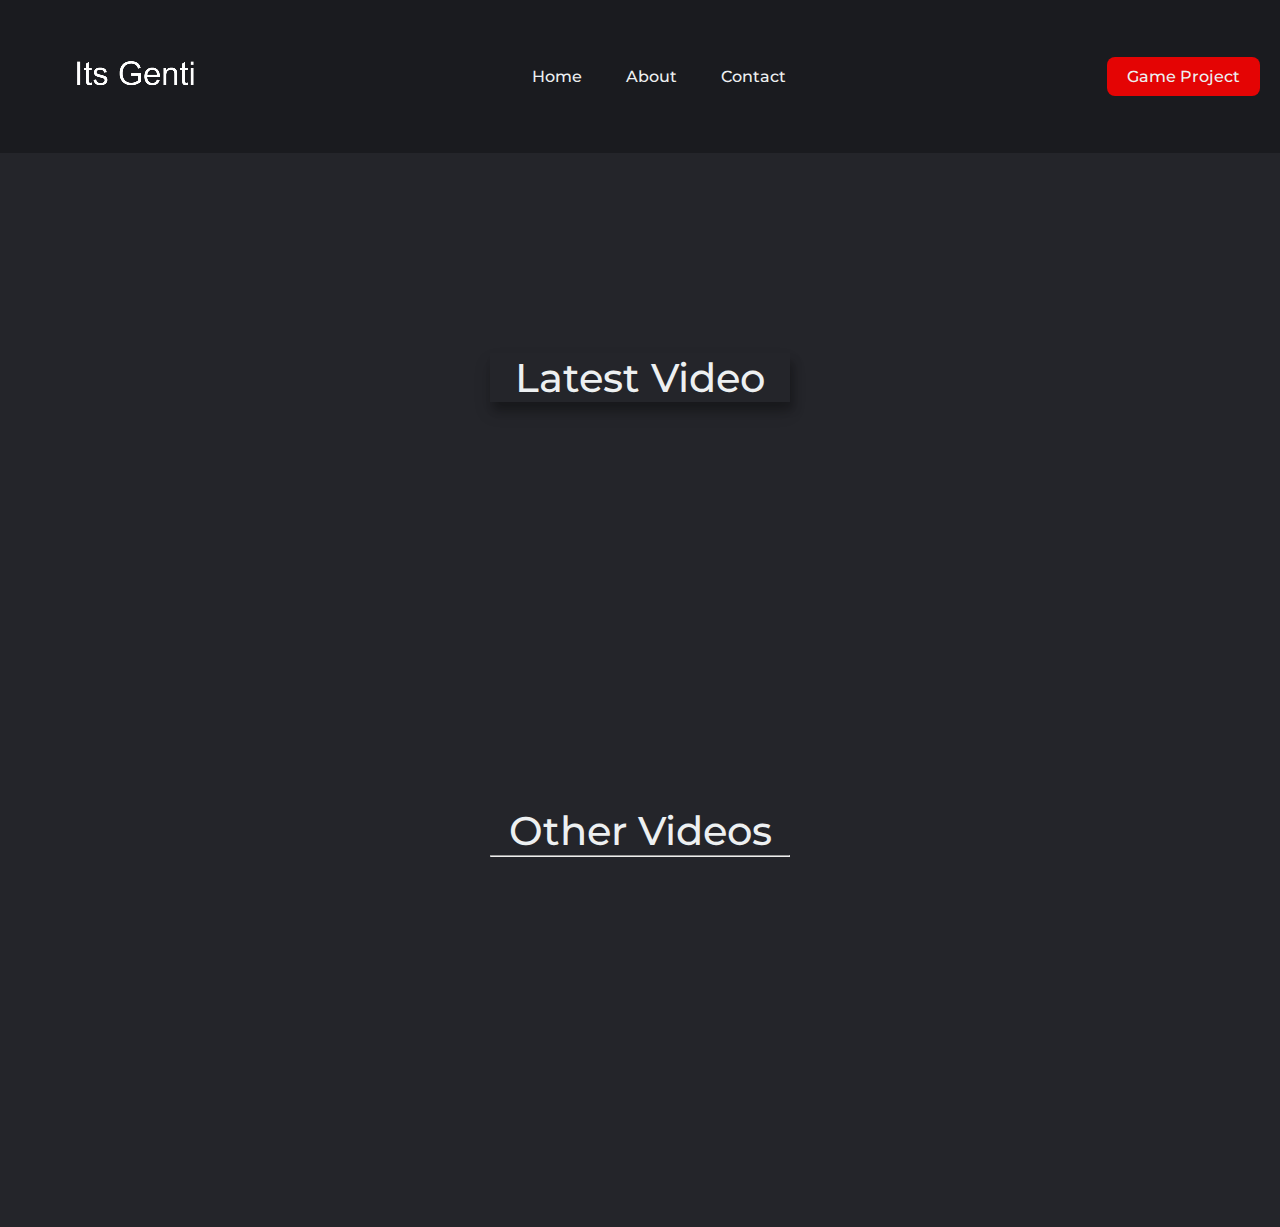
<file: index.html>
<!DOCTYPE html>
<html lang="en">
<head>
    <meta charset="UTF-8">
    <meta name="viewport" content="width=device-width, initial-scale=1.0">
    <meta http-equiv="X-UA-Compatible" content="ie=edge">
    <title>It's Genti</title>
    <link rel="stylesheet" href="style.css">
    <link rel="shortcut icon" href="unnamed.jpg" type="image/x-icon"> 
</head>
<body>
    <header style="padding: 20px ; background-color: rgb(26, 27, 31);">
        <img class="logo" src="news (7).png" alt="" style="background-color: rgb(26, 27, 31);">
        <nav style="background-color: rgb(26, 27, 31);">
            <ul class="nav__links" style="background-color: rgb(26, 27, 31);">
                <li class="li" class="activated" style="background-color: rgb(26, 27, 31);"><a class="a" href="index.html">Home</a></li>
                <li class="li" style="background-color: rgb(26, 27, 31);"><a class="a" href="about.html">About</a></li>
                <li class="li" style="background-color: rgb(26, 27, 31);"><a class="a" href="contact.html">Contact</a></li>
            </ul>
        </nav>
        <li class="gameProject_" style="background-color: rgb(228, 4, 4);"><a href="gamepage.html" style="background-color: rgb(228, 4, 4);">Game Project</a></li>
    </header>

    <main class="videos">
        <h3>Latest Video</h3>
        <iframe class="late" src="https://youtube.com/embed/RXiiTzNDTrA" frameborder="0" allow="accelerometer; autoplay; encrypted-media; gyroscope; picture-in-picture" allowfullscreen></iframe>
    </main>

    <footer class="other">
        <h3>Other Videos</h3>
        <hr class="hr3">
        <iframe class="chall" src="https://www.youtube.com/embed/vH9_NB7_Cvk" frameborder="0" allow="accelerometer; autoplay; encrypted-media; gyroscope; picture-in-picture" allowfullscreen></iframe>
        <iframe class="fun" src="https://www.youtube.com/embed/Uz8juJFQu3o" frameborder="0" allow="accelerometer; autoplay; encrypted-media; gyroscope; picture-in-picture" allowfullscreen></iframe>
        <br>
        <br>
        <br>
        <br>
        <br>
        <br>
        <br>
        <br>
        <br>
        <br>
        <br>
        <br>
        <br>
    </footer>
</body>
</html>
</file>
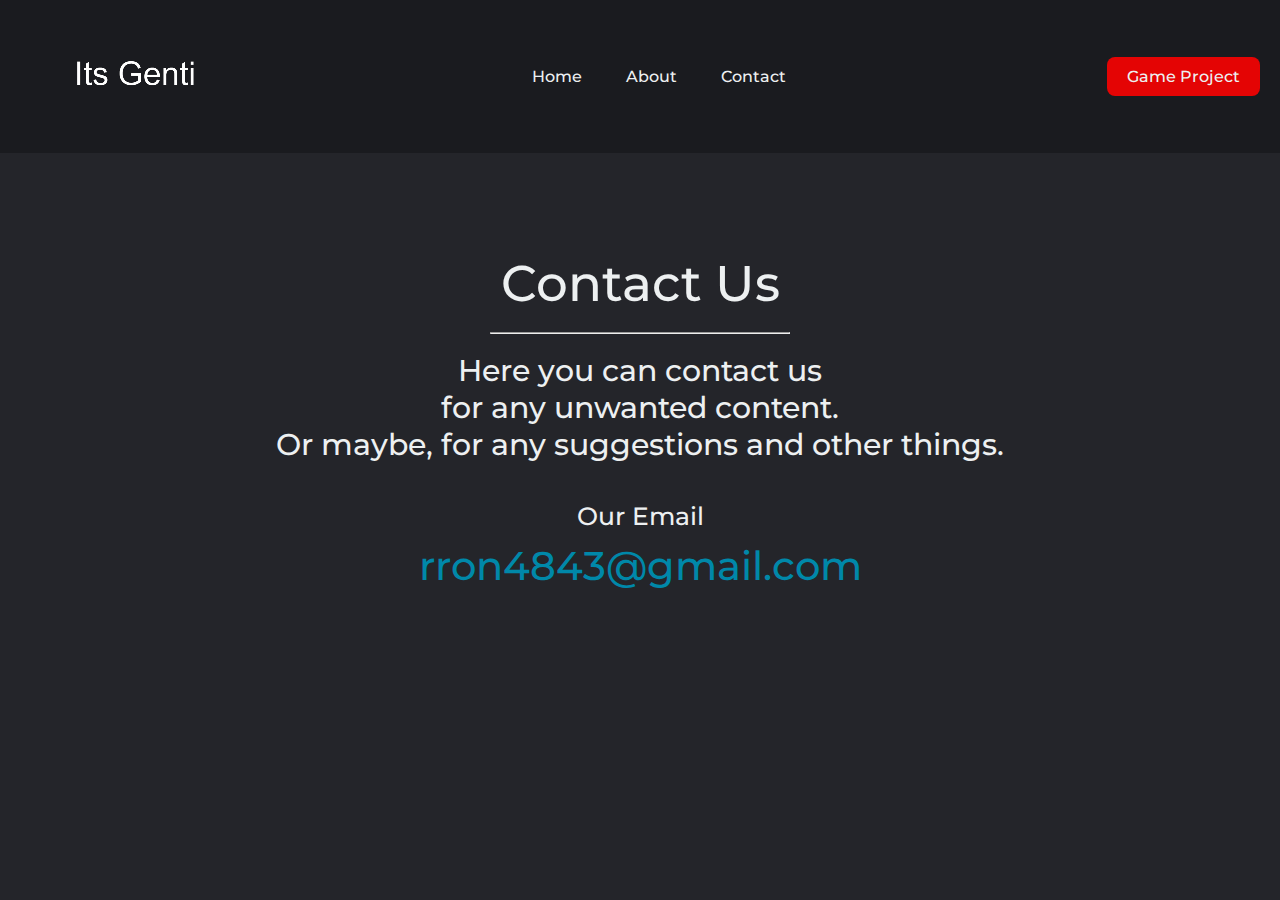
<file: contact.html>
<!DOCTYPE html>
<html lang="en">
<head>
    <meta charset="UTF-8">
    <meta name="viewport" content="width=device-width, initial-scale=1.0">
    <meta http-equiv="X-UA-Compatible" content="ie=edge">
    <title>It's Genti</title>
    <link rel="stylesheet" href="contactsheet.css">
    <link rel="shortcut icon" href="unnamed.jpg" type="image/x-icon"> 
</head>
<body>
    <header style="padding: 20px ; background-color: rgb(26, 27, 31);">
        <img class="logo" src="news (7).png" alt="" style="background-color: rgb(26, 27, 31);">
        <nav style="background-color: rgb(26, 27, 31);">
            <ul class="nav__links" style="background-color: rgb(26, 27, 31);">
                <li class="li" class="activated" style="background-color: rgb(26, 27, 31);"><a class="a" href="index.html">Home</a></li>
                <li class="li" style="background-color: rgb(26, 27, 31);"><a class="a" href="about.html">About</a></li>
                <li class="li" style="background-color: rgb(26, 27, 31);"><a class="a" href="contact.html">Contact</a></li>
            </ul>
        </nav>
        <li class="gameProject_" style="background-color: rgb(228, 4, 4);"><a href="gamepage.html" style="background-color: rgb(228, 4, 4);">Game Project</a></li>
    </header>

    <main class="last">
        <h1>Contact Us</h1>
        <br>
        <hr class="hr">
        <br>
        <p>
            Here you can contact us<br>
            for any unwanted content.<br>
            Or maybe, for any suggestions and other things.
        </p>
        <br>
        <h2>Our Email</h2>
        <h3>rron4843@gmail.com</h3>
    </main>
</body>
</html>
</file>
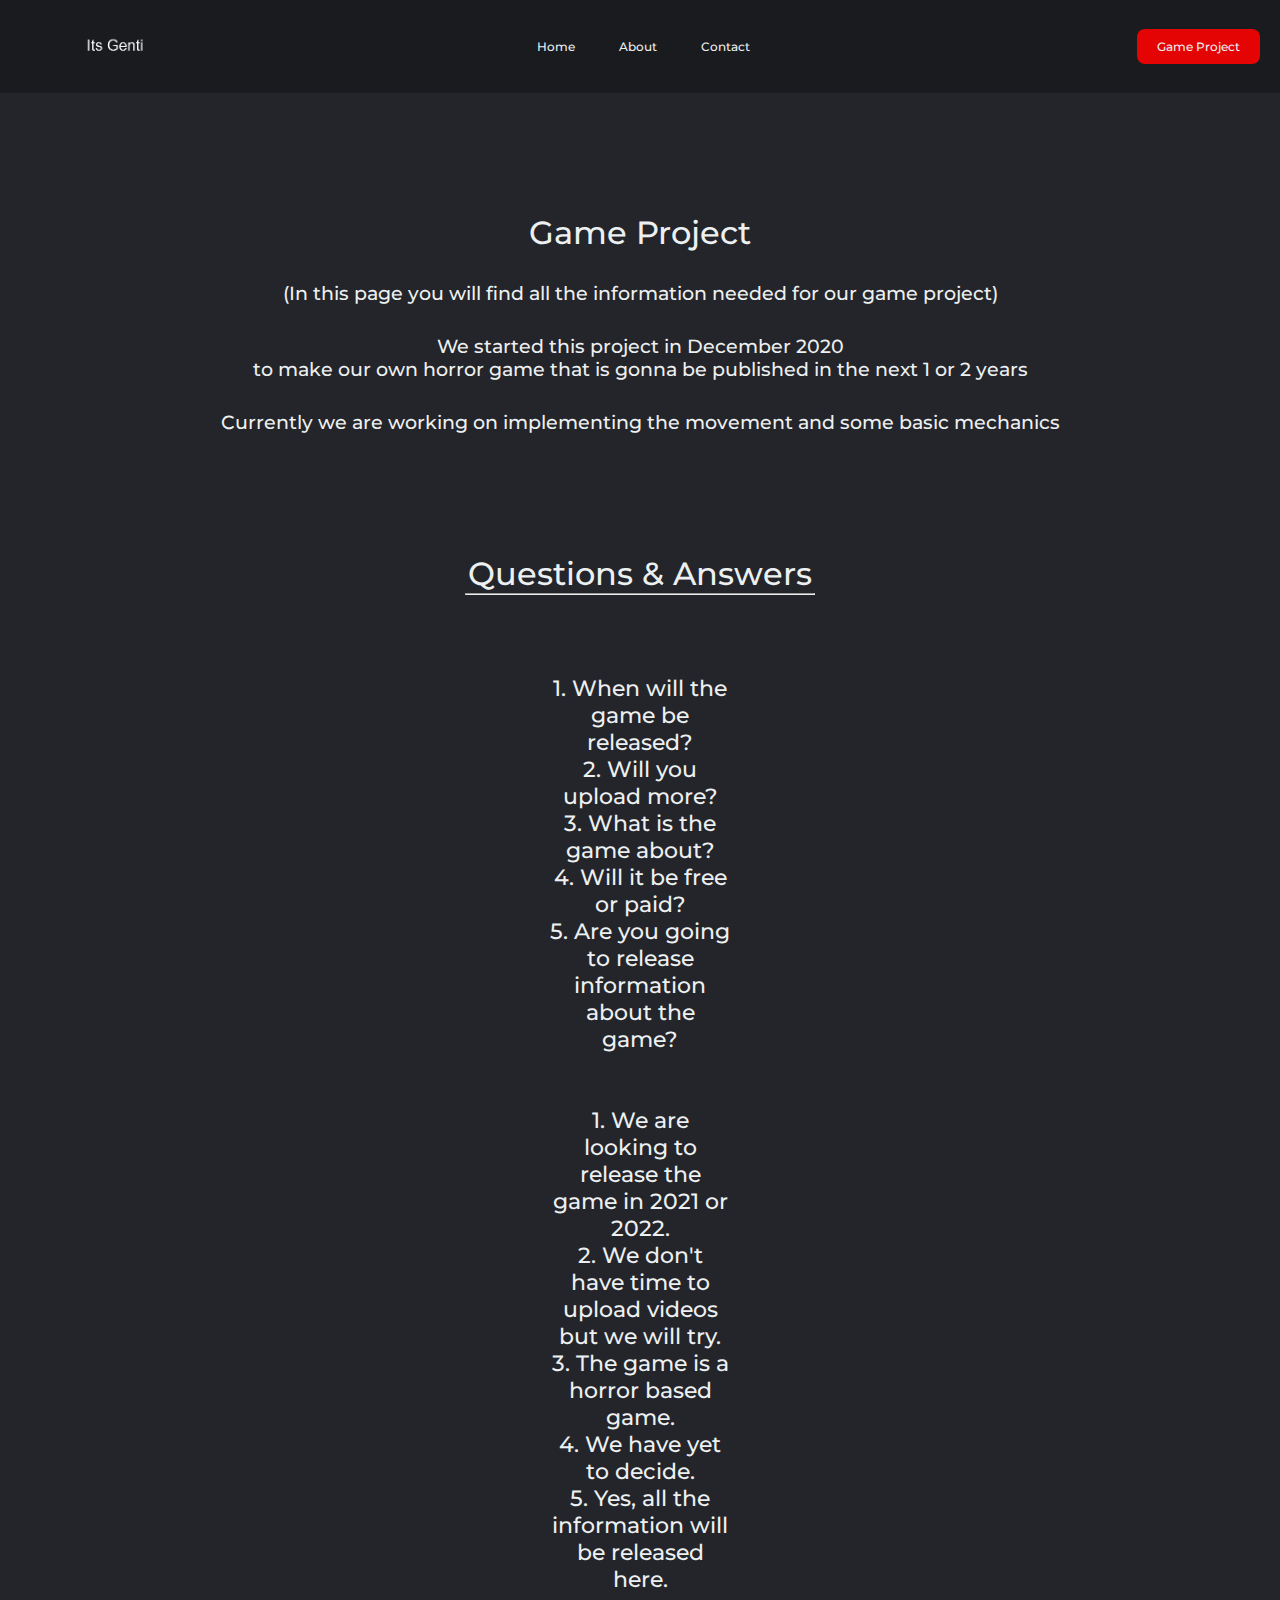
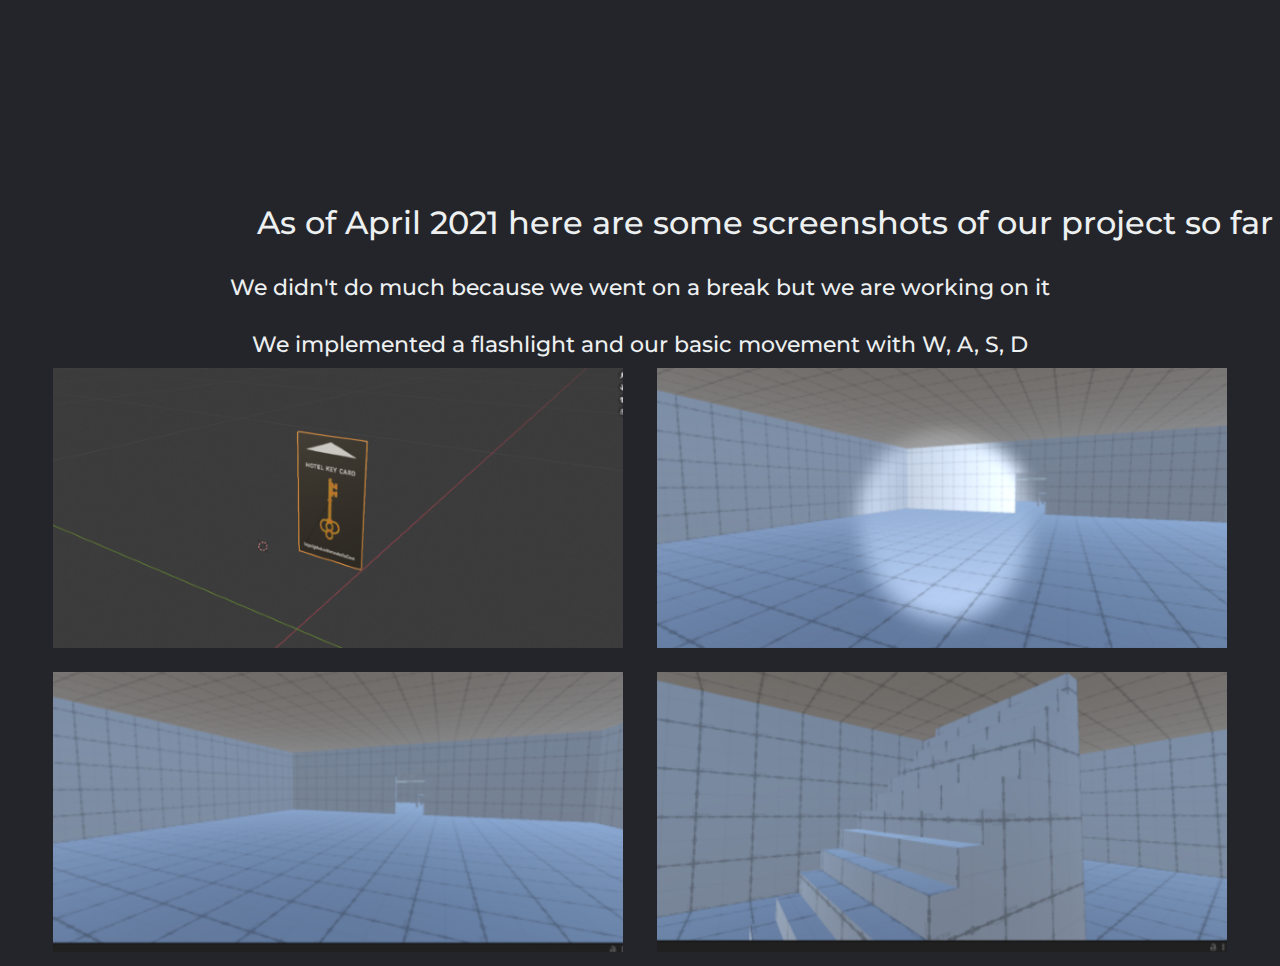
<file: gamepage.html>
<!DOCTYPE html>
<html lang="en">
<head>
    <meta charset="UTF-8">
    <meta name="viewport" content="width=device-width, initial-scale=1.0, maximum-scale=1.0, user-scalable=no">
    <title>It's Genti</title>
    <link rel="stylesheet" href="gamepagesheet.css">
    <link rel="shortcut icon" href="unnamed.jpg" type="image/x-icon"> 
</head>
<body>
    <header style="padding: 20px ; background-color: rgb(26, 27, 31);">
        <img class="logo" src="news (7).png" alt="" style="background-color: rgb(26, 27, 31);">
        <nav style="background-color: rgb(26, 27, 31);">
            <ul class="nav__links" style="background-color: rgb(26, 27, 31);">
                <li class="li" class="activated" style="background-color: rgb(26, 27, 31);"><a class="a" href="index.html">Home</a></li>
                <li class="li" style="background-color: rgb(26, 27, 31);"><a class="a" href="about.html">About</a></li>
                <li class="li" style="background-color: rgb(26, 27, 31);"><a class="a" href="contact.html">Contact</a></li>
            </ul>
        </nav>
        <li class="gameProject_" style="background-color: rgb(228, 4, 4);"><a href="gamepage.html" style="background-color: rgb(228, 4, 4);">Game Project</a></li>
    </header>
    <main class="body">
        <h1 class="mainText">Game Project</h1>
        <p class="underText">(In this page you will find all the information needed for our game project)</p>

        <p class="bodyText">We started this project in December 2020 <br>
             to make our own horror game that is gonna be published in the next 1 or 2 years </p>
        <p class="bodyText2">
            Currently we are working on implementing the movement and some basic mechanics
        </p>
        <h2 class="qna">
            Questions & Answers 
        </h2>
        <hr class="line2">
        <div class="infoQ">
            <p >1. When will the game be released?</p>
            <p >2. Will you upload more?</p>
            <p >3. What is the game about?</p>
            <p >4. Will it be free or paid?</p>
            <p >5. Are you going to release information about the game?</p>
                <br>
                <br>
                <br>
            <p >1. We are looking to release the game in 2021 or 2022.</p>
            <p >2. We don't have time to upload videos but we will try.</p>
            <p >3. The game is a horror based game.</p>
            <p >4. We have yet to decide.</p>
            <p >5. Yes, all the information will be released here.</p>
        </div>
        <br>
        <br>
        <br>
        <br>
        <br>
        <h1 class="scrText">As of April 2021 here are some screenshots of our project so far</h1>
        <p style="margin-bottom: 30px;">We didn't do much because we went on a break but we are working on it</p>
        <p>We implemented a flashlight and our basic movement with W, A, S, D</p>
        <div class="content1">
            <img src="Untitled.png" alt="scr1" class="scrr1">
            <img src="Untitled (1).png" alt="scr2" class="scrr2">
            <img src="Untitled1.png" alt="scr3" class="scrr3">
            <img src="Untitled3.png" alt="scr4" class="scrr4">
        </div>
    </main>
</body>
</html>
</file>
<file: style.css>
@import url('https://fonts.googleapis.com/css?family=Montserrat:500&display=swap');

* {
    box-sizing: border-box;
    margin: 0;
    padding: 0;
    background-color: #24252A;
    scroll-behavior: smooth;
}

html {
    scroll-behavior: smooth;
}



li, a {
    font-family: "Montserrat", sans-serif;
    font-weight: 500;
    font-size: 16px;
    color: #edf0f1;
    text-decoration: none;
    background-color: rgb(26, 27, 31);
}

header {
    display: flex;
    justify-content: space-between;
    align-items: center;   
    padding: 20px 10%;
}


.hr1 {
    position: absolute;
    top: 160px;
    width: 120px;
    right: 490px;
}

.hr2 {
    position: absolute;
    top: 160px;
    width: 130px;
    left: 490px;
}

.logo {
    cursor: pointer;
    padding-left: 40px;
}

.nav__links {
    list-style: none;
}

.nav__links .li {
    display: inline-block;
    padding: 10px 20px;
}

.nav__links .li .a {
    transition: all 0.3s ease 0s;
}

.nav__links .li .a:hover {
    color: #0088a9;
}

.a:hover,.a.activated {
    background: none;
    color: #0082e6;
    transition: all 0.3s ease 0s;
    font-size: 20px;
}

.gameProject_ {
    list-style: none;
    display: inline-block;
    padding: 10px 20px;
    color: black;
    border-radius: 8px;
}







.late {
    width: 500px;
    height: 300px;
    position: relative;
    top: 40px;
    cursor: pointer;
}

.videos {
    text-align: center;
    position: relative;
    top: 200px;
}

.videos h3 {
    font-family: "Montserrat", sans-serif;
    font-weight: 500;
    font-size: 40px;
    color: #edf0f1;
    box-shadow: 4px 8px 8px 0 rgba(0,0,0,0.2), 0px 10px 15px 0 rgba(0,0,0,0.19);
    width: 300px;
    margin: 0 auto;
}





.chall {
    width: 400px;
    position: relative;
    top: 100px;
    padding: 0px 40px;
}

.fun {
    width: 400px;
    position: relative;
    top: 100px;
    padding: 0px 40px;
}

.other {
    position: relative;
    top: 300px;
    text-align: center;
    text-shadow: black;
}

.other iframe {
    position: relative;
    top: 130px;
    display: inline-block;
    padding: 0px 40px;
    cursor: pointer;
}

.challenge {
    font-family: "Montserrat", sans-serif;
    font-weight: 500;
    font-size: 30px;
    color: #edf0f1;
    top: 120px;
    left: 490px;
    position: absolute;
}

.funny {
    font-family: "Montserrat", sans-serif;
    font-weight: 500;
    font-size: 30px;
    color: #edf0f1;
    top: 120px;
    right: 490px;
    position: absolute;
}

.other h3 {
    font-family: "Montserrat", sans-serif;
    font-weight: 500;
    font-size: 40px;
    color: #edf0f1;
    margin: 0 auto;
}

.hr3 {
    width: 300px;
    margin: 0 auto;
}



/* TABLET MODE */


@media (max-width: 1024px) {
    li, a {
        font-family: "Montserrat", sans-serif;
        font-weight: 500;
        font-size: 18px;
        color: #edf0f1;
        text-decoration: none;
        background-color: rgb(26, 27, 31);
    }

    .nav__links li {
        display: block;
    }

    a:hover,a.activated {
        background: none;
        color: #0082e6;
        transition: none;
        font-size: 12px;
    }

    header {
        padding: 5px;
    }

    .logo {
        width: 170px;
        padding-left: 60px;
    }

    .videos h3 {
        font-family: "Montserrat", sans-serif;
    font-weight: 500;
    font-size: 25px;
    color: #edf0f1;
    width: 200px;
    margin: 0 auto;
    }

    .late {
    width: 300px;
    height: 150px;
    position: relative;
    top: 40px;
    cursor: pointer;
    }

    .other h3 {
        font-family: "Montserrat", sans-serif;
        font-weight: 500;
        font-size: 25px;
        color: #edf0f1;
        margin: 0 auto;
    }

    .hr3 {
        width: 200px;
        margin: 0 auto;
    }

    .hr1, .hr2 {
        display: none;
    }

    .challenge {
        font-family: "Montserrat", sans-serif;
        font-weight: 500;
        font-size: 25px;
        color: #edf0f1;
        top: 110px;
        left: 600px;
        position: absolute;
    }
    
    .funny {
        font-family: "Montserrat", sans-serif;
        font-weight: 500;
        font-size: 25px;
        color: #edf0f1;
        top: 110px;
        right: 600px;
        position: absolute;
    }

    .chall {
        width: 300px;
        height: 100;
        position: relative;
        top: 100px;
        padding: 0px 40px;
    }
    
    .fun {
        width: 300px;
        height: 100;
        position: relative;
        top: 100px;
        padding: 0px 40px;
    }
    
}


@media (max-width: 768px) {
    li, a {
        font-family: "Montserrat", sans-serif;
        font-weight: 500;
        font-size: 16px;
        color: #edf0f1;
        text-decoration: none;
        background-color: rgb(26, 27, 31);
    }

    .nav__links li {
        display: block;
    }

    a:hover,a.activated {
        background: none;
        color: #0082e6;
        transition: none;
        font-size: 12px;
    }

    header {
        padding: 5px;
    }

    .logo {
        width: 170px;
        padding-left: 60px;
    }

    .videos h3 {
        font-family: "Montserrat", sans-serif;
    font-weight: 500;
    font-size: 25px;
    color: #edf0f1;
    width: 200px;
    margin: 0 auto;
    }

    .late {
    width: 300px;
    height: 150px;
    position: relative;
    top: 40px;
    cursor: pointer;
    }

    .other h3 {
        font-family: "Montserrat", sans-serif;
        font-weight: 500;
        font-size: 25px;
        color: #edf0f1;
        margin: 0 auto;
    }

    .hr3 {
        width: 200px;
        margin: 0 auto;
    }

    .hr1, .hr2 {
        display: none;
    }

    .challenge {
        display: none;
    }
    
    .funny {
        display: none;
    }

    .chall {
        width: 300px;
        position: relative;
        top: 100px;
        padding: 0px 40px;
    }
    
    .fun {
        width: 300px;
        position: relative;
        top: 100px;
        padding: 0px 40px;
    }
    
}







@media (max-width: 414px) {

    li, a {
        font-family: "Montserrat", sans-serif;
        font-weight: 500;
        font-size: 12px;
        color: #edf0f1;
        text-decoration: none;
        background-color: rgb(26, 27, 31);
    }

    .nav__links li {
        display: block;
    }

    header {
        padding: 5px;
    }

    .logo {
        width: 130px;
        padding-left: 60px;
    }

    .videos h3 {
    font-family: "Montserrat", sans-serif;
    font-weight: 500;
    font-size: 25px;
    color: #edf0f1;
    width: 200px;
    margin: 0 auto;
    }

    .late {
    width: 300px;
    height: 150px;
    position: relative;
    top: 40px;
    bottom: 0;
    cursor: pointer;
    }

    .other h3 {
        font-family: "Montserrat", sans-serif;
        font-weight: 500;
        font-size: 25px;
        color: #edf0f1;
        margin: 0 auto;
        position: relative;
        top: 70px;
    }

    .hr3 {
        display: none;
    }

    .hr1, .hr2 {
        display: none;
    }

    .challenge {
        display: none;
    }
    
    .funny {
        display: none;
    }

    .chall {
        width: 300px;
    }
    
    .fun {
        width: 300px;
    }
    
}



@media (max-width: 425px) {

    li, a {
        font-family: "Montserrat", sans-serif;
        font-weight: 500;
        font-size: 12px;
        color: #edf0f1;
        text-decoration: none;
        background-color: rgb(26, 27, 31);
    }

    .a {
        padding-left: 25px;
    }

    .nav__links li {
        display: block;
    }

    header {
        padding: 5px;
    }

    .logo {
        width: 100px;
        padding-left: 10px;
    }

    .videos h3 {
    font-family: "Montserrat", sans-serif;
    font-weight: 500;
    font-size: 25px;
    color: #edf0f1;
    width: 200px;
    margin: 0 auto;
    }

    .late {
    width: 300px;
    height: 150px;
    position: relative;
    top: 40px;
    bottom: 0;
    cursor: pointer;
    }

    .other h3 {
        font-family: "Montserrat", sans-serif;
        font-weight: 500;
        font-size: 25px;
        color: #edf0f1;
        margin: 0 auto;
        position: relative;
        top: 70px;
    }

    .hr3 {
        display: none;
    }

    .hr1, .hr2 {
        display: none;
    }

    .challenge {
        display: none;
    }
    
    .funny {
        display: none;
    }

    .chall {
        width: 300px;
    }
    
    .fun {
        width: 300px;
    }
    
}


@media (max-width: 320px) {

    li, a {
        font-family: "Montserrat", sans-serif;
        font-weight: 500;
        font-size: 12px;
        color: #edf0f1;
        text-decoration: none;
        background-color: rgb(26, 27, 31);
    }

    .a {
        padding-left: 15px;
    }

    .nav__links li {
        display: block;
    }

    header {
        padding: 5px;
    }

    .logo {
        width: 80px;
        padding-left: 0px;
    }

    .videos h3 {
    font-family: "Montserrat", sans-serif;
    font-weight: 500;
    font-size: 25px;
    color: #edf0f1;
    width: 200px;
    margin: 0 auto;
    }

    .late {
    width: 300px;
    height: 150px;
    position: relative;
    top: 40px;
    bottom: 0;
    cursor: pointer;
    }

    .other h3 {
        font-family: "Montserrat", sans-serif;
        font-weight: 500;
        font-size: 25px;
        color: #edf0f1;
        margin: 0 auto;
        position: relative;
        top: 70px;
    }

    .hr3 {
        display: none;
    }

    .hr1, .hr2 {
        display: none;
    }

    .challenge {
        display: none;
    }
    
    .funny {
        display: none;
    }

    .chall {
        width: 300px;
    }
    
    .fun {
        width: 300px;
    }
    
}
</file>
<file: contactsheet.css>
@import url('https://fonts.googleapis.com/css?family=Montserrat:500&display=swap');

* {
    box-sizing: border-box;
    margin: 0;
    padding: 0;
    background-color: #24252A;
    scroll-behavior: smooth;
}

html {
    scroll-behavior: smooth;
}

li, a {
    font-family: "Montserrat", sans-serif;
    font-weight: 500;
    font-size: 16px;
    color: #edf0f1;
    text-decoration: none;
    background-color: rgb(26, 27, 31);
}

header {
    display: flex;
    justify-content: space-between;
    align-items: center;   
    padding: 20px 10%;
}

hr {
    width: 300px;
    position: relative;
    margin: 0 auto;
}

.logo {
    cursor: pointer;
    padding-left: 40px;
}

.nav__links {
    list-style: none;
}

.nav__links .li {
    display: inline-block;
    padding: 10px 20px;
}

.nav__links .li .a {
    transition: all 0.3s ease 0s;
}

.nav__links .li .a:hover {
    color: #0088a9;
}

.a:hover,.a.activated {
    background: none;
    color: #0082e6;
    transition: all 0.3s ease 0s;
    font-size: 20px;
}

.gameProject_ {
    list-style: none;
    display: inline-block;
    padding: 10px 20px;
    color: black;
    border-radius: 8px;
}





.last {
    text-align: center;
    padding-top: 100px;
}

.last h1 {
    font-family: "Montserrat", sans-serif;
    font-weight: 500;
    font-size: 50px;
    color: #edf0f1;
}

.last p {
    font-family: "Montserrat", sans-serif;
    font-weight: 500;
    font-size: 30px;
    color: #edf0f1;
}

.last h2 {
    font-family: "Montserrat", sans-serif;
    font-weight: 500;
    font-size: 25px;
    color: #edf0f1;
    padding-top: 20px;
}

.last h3 {
    font-family: "Montserrat", sans-serif;
    font-weight: 500;
    font-size: 40px;
    color: #0088a9;
    padding-top: 10px;
}



@media (max-width: 1024px) {
    li, a {
        font-family: "Montserrat", sans-serif;
        font-weight: 500;
        font-size: 18px;
        color: #edf0f1;
        text-decoration: none;
        background-color: rgb(26, 27, 31);
    }

    .nav__links li {
        display: block;
    }

    a:hover,a.activated {
        background: none;
        color: #0082e6;
        transition: none;
        font-size: 12px;
    }

    header {
        padding: 5px;
    }

    .logo {
        width: 170px;
        padding-left: 60px;
    }

    .last h1 {
    font-family: "Montserrat", sans-serif;
    font-weight: 500;
    font-size: 40px;
    color: #edf0f1;
    }


    .last p {
        font-family: "Montserrat", sans-serif;
        font-weight: 500;
        font-size: 30px;
        color: #edf0f1;
    }
    
    .last h2 {
        font-family: "Montserrat", sans-serif;
        font-weight: 500;
        font-size: 45px;
        color: #edf0f1;
        padding-top: 20px;
    }
    
    .last h3 {
        font-family: "Montserrat", sans-serif;
        font-weight: 500;
        font-size: 40px;
        color: #0088a9;
        padding-top: 10px;
    }

}





@media (max-width: 768px) {
    li, a {
        font-family: "Montserrat", sans-serif;
        font-weight: 500;
        font-size: 16px;
        color: #edf0f1;
        text-decoration: none;
        background-color: rgb(26, 27, 31);
    }

    .nav__links li {
        display: block;
    }

    a:hover,a.activated {
        background: none;
        color: #0082e6;
        transition: none;
        font-size: 12px;
    }

    header {
        padding: 5px;
    }

    .logo {
        width: 170px;
        padding-left: 60px;
    }

    .last h1 {
        font-family: "Montserrat", sans-serif;
        font-weight: 500;
        font-size: 30px;
        color: #edf0f1;
        }

    
    .hr {
        width: 200px;
    }
    
    
    .last p {
        font-family: "Montserrat", sans-serif;
        font-weight: 500;
        font-size: 25px;
        color: #edf0f1;
    }
        
    .last h2 {
        font-family: "Montserrat", sans-serif;
        font-weight: 500;
        font-size: 40px;
        color: #edf0f1;
        padding-top: 20px;
    }
        
    .last h3 {
        font-family: "Montserrat", sans-serif;
        font-weight: 500;
        font-size: 35px;
        color: #0088a9;
        padding-top: 10px;
    }
        

}

@media (max-width: 414px) {
    li, a {
        font-family: "Montserrat", sans-serif;
        font-weight: 500;
        font-size: 12px;
        color: #edf0f1;
        text-decoration: none;
        background-color: rgb(26, 27, 31);
    }

    .nav__links li {
        display: block;
    }

    a:hover,a.activated {
        background: none;
        color: #0082e6;
        transition: none;
        font-size: 12px;
    }

    header {
        padding: 5px;
    }

    .logo {
        width: 100px;
        padding-left: 10px;
    }


    .last p {
        font-family: "Montserrat", sans-serif;
        font-weight: 500;
        font-size: 20px;
        color: #edf0f1;
        padding: 10px;
    }
        
    .last h2 {
        font-family: "Montserrat", sans-serif;
        font-weight: 500;
        font-size: 30px;
        color: #edf0f1;
        padding-top: 20px;
    }
        
    .last h3 {
        font-family: "Montserrat", sans-serif;
        font-weight: 500;
        font-size: 25px;
        color: #0088a9;
        padding-top: 10px;
    }
}
</file>
<file: gamepagesheet.css>
@import url('https://fonts.googleapis.com/css?family=Montserrat:500&display=swap');

* {
    box-sizing: border-box;
    margin: 0;
    padding: 0;
    background-color: #24252A;
    scroll-behavior: smooth;
}

html {
    scroll-behavior: smooth;
}



li, a {
    font-family: "Montserrat", sans-serif;
    font-weight: 500;
    font-size: 16px;
    color: #edf0f1;
    text-decoration: none;
    background-color: rgb(26, 27, 31);
}

header {
    display: flex;
    justify-content: space-between;
    align-items: center;   
    padding: 20px 10%;
}

.logo {
    cursor: pointer;
    padding-left: 40px;
}

.nav__links {
    list-style: none;
}

.nav__links .li {
    display: inline-block;
    padding: 10px 20px;
}

.nav__links .li .a {
    transition: all 0.3s ease 0s;
}

.nav__links .li .a:hover {
    color: #0088a9;
}

.a:hover,.a.activated {
    background: none;
    color: #0082e6;
    transition: all 0.3s ease 0s;
    font-size: 20px;
}

.gameProject_ {
    list-style: none;
    display: inline-block;
    padding: 10px 20px;
    color: black;
    border-radius: 8px;
}



/* MAIN BODY*/

.body {
    text-align: center;
}

p {
    color: #edf0f1;
    font-family: "Montserrat", "sans-serif";
    font-size: 22px;
    font-weight: 500;
}

.mainText {
    color: #edf0f1;
    font-family: "Montserrat", "sans-serif";
    font-size: 32px;
    font-weight: 500;
    padding-top: 120px;
}

.underText {
    color: #edf0f1;
    font-family: "Montserrat", "sans-serif";
    font-size: 18px;
    font-weight: 500;
    padding-top: 30px;
}

.bodyText{
    padding-top: 30px;
}

.bodyText2 {
    padding-top: 30px;
}

.qna {
    font-size: 32px;
    font-weight: 500;
    padding-top: 120px;
    color: #edf0f1;
    font-family: "Montserrat", "sans-serif";
}

.infoQ {
    padding-left: 500px;
    padding-right: 520px;
    padding-top: 80px;
}

.line2 {
    width: 350px;
    margin: 0 auto;
}

.k {
    background-color: rgb(46, 47, 51);
}

.scrr1, .scrr2, .scrr3, .scrr4 {
    width: 600px;
    height: 300px;
    padding: 10px 15px;
}

.scrText {
    font-size: 32px;
    font-weight: 500;
    margin-top: 120px;
    color: #edf0f1;
    font-family: "Montserrat", "sans-serif";
    margin-bottom: 32px;
    width: 1030px;
    margin-left: 250px;
}

@media (max-width: 1440px) {
    li, a {
        font-family: "Montserrat", sans-serif;
        font-weight: 500;
        font-size: 12px;
        color: #edf0f1;
        text-decoration: none;
        background-color: rgb(26, 27, 31);
    }

    .nav__links li {
        display: block;
    }

    header {
        padding: 5px;
    }

    .logo {
        width: 130px;
        padding-left: 60px;
    }

    .infoQ {
        padding-left: 550px;
        padding-right: 550px;
        padding-top: 80px;
    }
    
    .line1 {
        width: 260px;
        margin: 0 auto;
    }
    .line2 {
        width: 350px;
        margin: 0 auto;
    }
    
    .k {
        background-color: rgb(46, 47, 51);
    }

    .qna {
        font-size: 32px;
        font-weight: 500;
        padding-top: 120px;
        color: #edf0f1;
        font-family: "Montserrat", "sans-serif";
    }

    .mainText {
        color: #edf0f1;
        font-family: "Montserrat", "sans-serif";
        font-size: 32px;
        font-weight: 500;
        padding-top: 120px;
    }
    
    .underText {
        color: #edf0f1;
        font-family: "Montserrat", "sans-serif";
        font-size: 19px;
        font-weight: 500;
        padding-top: 30px;
    }

    .bodyText{
        font-size: 19px;
        padding-top: 30px;
    }

    .bodyText2{
        font-size: 19px;
        padding-top: 30px;
    }

    

}


@media (max-width: 1024px) {
    li, a {
        font-family: "Montserrat", sans-serif;
        font-weight: 500;
        font-size: 18px;
        color: #edf0f1;
        text-decoration: none;
        background-color: rgb(26, 27, 31);
    }

    .nav__links li {
        display: block;
    }

    header {
        padding: 5px;
    }

    .logo {
        width: 170px;
        padding-left: 60px;
    }

    .infoQ {
        padding-left: 260px;
        padding-right: 260px;
        padding-top: 80px;
    }
    
    .line1 {
        width: 260px;
        margin: 0 auto;
    }
    .line2 {
        width: 350px;
        margin: 0 auto;
    }
    
    .k {
        background-color: rgb(46, 47, 51);
    }

    .qna {
        font-size: 32px;
        font-weight: 500;
        padding-top: 120px;
        color: #edf0f1;
        font-family: "Montserrat", "sans-serif";
    }

    .mainText {
        color: #edf0f1;
        font-family: "Montserrat", "sans-serif";
        font-size: 32px;
        font-weight: 500;
        padding-top: 120px;
    }
    
    .underText {
        color: #edf0f1;
        font-family: "Montserrat", "sans-serif";
        font-size: 19px;
        font-weight: 500;
        padding-top: 30px;
    }

    .bodyText{
        font-size: 19px;
        padding-top: 30px;
    }

    .bodyText2{
        font-size: 19px;
        padding-top: 30px;
    }

    

}

@media (max-width: 768px) {
    li, a {
        font-family: "Montserrat", sans-serif;
        font-weight: 500;
        font-size: 16px;
        color: #edf0f1;
        text-decoration: none;
        background-color: rgb(26, 27, 31);
    }

    .nav__links li {
        display: block;
    }

    header {
        padding: 5px;
    }

    .logo {
        width: 170px;
        padding-left: 60px;
    }

    .infoQ {
        padding-left: 130px;
        padding-right: 140px;
        padding-top: 80px;
    }
    
    .line1 {
        width: 260px;
        margin: 0 auto;
    }
    .line2 {
        width: 350px;
        margin: 0 auto;
    }
    
    .k {
        background-color: rgb(46, 47, 51);
    }

    .qna {
        font-size: 32px;
        font-weight: 500;
        padding-top: 120px;
        color: #edf0f1;
        font-family: "Montserrat", "sans-serif";
    }

    .mainText {
        color: #edf0f1;
        font-family: "Montserrat", "sans-serif";
        font-size: 32px;
        font-weight: 500;
        padding-top: 120px;
    }
    
    .underText {
        color: #edf0f1;
        font-family: "Montserrat", "sans-serif";
        font-size: 19px;
        font-weight: 500;
        padding-top: 30px;
    }

    .bodyText{
        font-size: 19px;
        padding-top: 30px;
    }

    .bodyText2{
        font-size: 19px;
        padding-top: 30px;
    }

    

}




@media (max-width: 425px) {
    li, a {
        font-family: "Montserrat", sans-serif;
        font-weight: 500;
        font-size: 12px;
        color: #edf0f1;
        padding-left: 0px;
        text-decoration: none;
        background-color: rgb(26, 27, 31);
    }

    .a {
        padding-left: 25px;
    }

    .nav__links li {
        display: block;
    }

    header {
        padding: 5px;
    }

    .logo {
        width: 100px;
        padding-left: 20px;
    }

  

    .infoQ {
        padding-left: 60px;
        padding-right: 40px;
        padding-top: 80px;
    }
    
    .line1 {
        display: none;
    }
    .line2 {
        display: none;
    }
    
    .k {
        background-color: rgb(46, 47, 51);
    }

    .qna {
        font-size: 22px;
        font-weight: 500;
        padding-top: 120px;
        color: #edf0f1;
        font-family: "Montserrat", "sans-serif";
    }

    .mainText {
        color: #edf0f1;
        font-family: "Montserrat", "sans-serif";
        font-size: 28px;
        font-weight: 500;
        padding-top: 120px;
    }
    
    .underText {
        color: #edf0f1;
        font-family: "Montserrat", "sans-serif";
        font-size: 19px;
        font-weight: 500;
        padding-top: 30px;
    }

    .bodyText{
        font-size: 16px;
        padding-top: 30px;
    }

    .bodyText2{
        font-size: 16px;
        padding-top: 30px;
    }

    

}

@media (max-width: 320px) {
    li, a {
        font-family: "Montserrat", sans-serif;
        font-weight: 500;
        font-size: 12px;
        color: #edf0f1;
        text-decoration: none;
        background-color: rgb(26, 27, 31);
    }

    .a {
        padding-left: 5px;
    }

    .nav__links li {
        display: block;
    }

    header {
        padding: 5px;
    }

    .logo {
        width: 100px;
        padding-left: 5px;
    }

    .body {
        text-align: center;
        padding-top: 130px;
    }

    .infoQ {
        padding-left: 60px;
        padding-right: 40px;
        padding-top: 80px;
    }
    
    .line1 {
        display: none;
    }
    .line2 {
        display: none;
    }
    
    .k {
        background-color: rgb(46, 47, 51);
    }

    .qna {
        font-size: 22px;
        font-weight: 500;
        padding-top: 120px;
        color: #edf0f1;
        font-family: "Montserrat", "sans-serif";
    }

    .mainText {
        color: #edf0f1;
        font-family: "Montserrat", "sans-serif";
        font-size: 28px;
        font-weight: 500;
        padding-top: 0px;
    }
    
    .underText {
        color: #edf0f1;
        font-family: "Montserrat", "sans-serif";
        font-size: 19px;
        font-weight: 500;
        padding-top: 30px;
    }

    .bodyText{
        font-size: 16px;
        padding-top: 30px;
    }

    .bodyText2{
        font-size: 16px;
        padding-top: 30px;
    }

    

}
</file>
